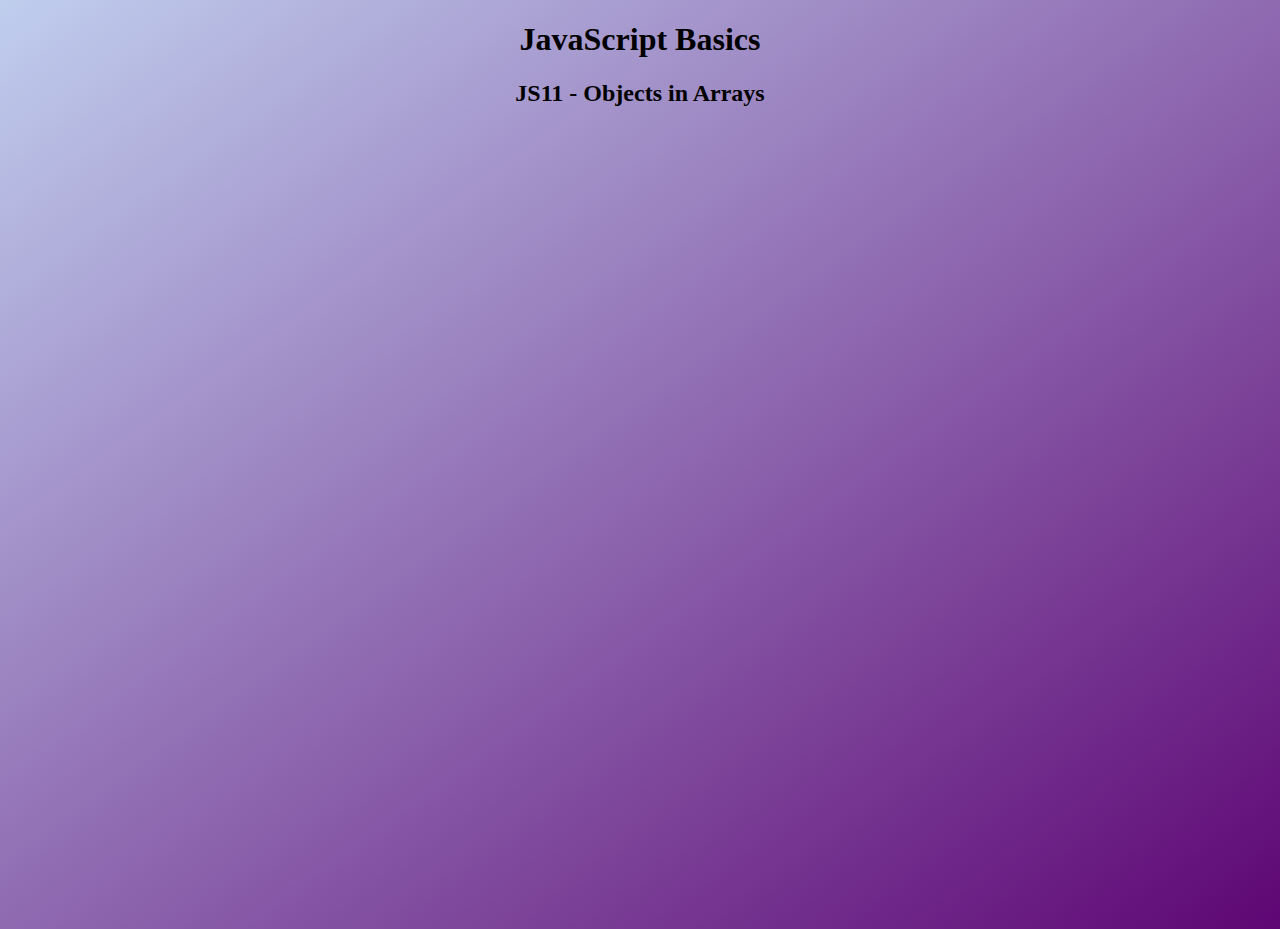
<file: sabah ders/index.html>
<!DOCTYPE html>
<html lang="en">
  <head>
    <meta charset="UTF-8" />
    <meta http-equiv="X-UA-Compatible" content="IE=edge" />
    <meta name="viewport" content="width=device-width, initial-scale=1.0" />
    <link rel="shortcut icon" href="#" />
    <title>JS Basic-11</title>
    <link rel="stylesheet" href="style.css" />
  </head>
  <body>
    <h1>JavaScript Basics</h1>
    <h2>JS11 - Objects in Arrays</h2>
    <script src="objects.js"></script>
  </body>
</html>
</file>
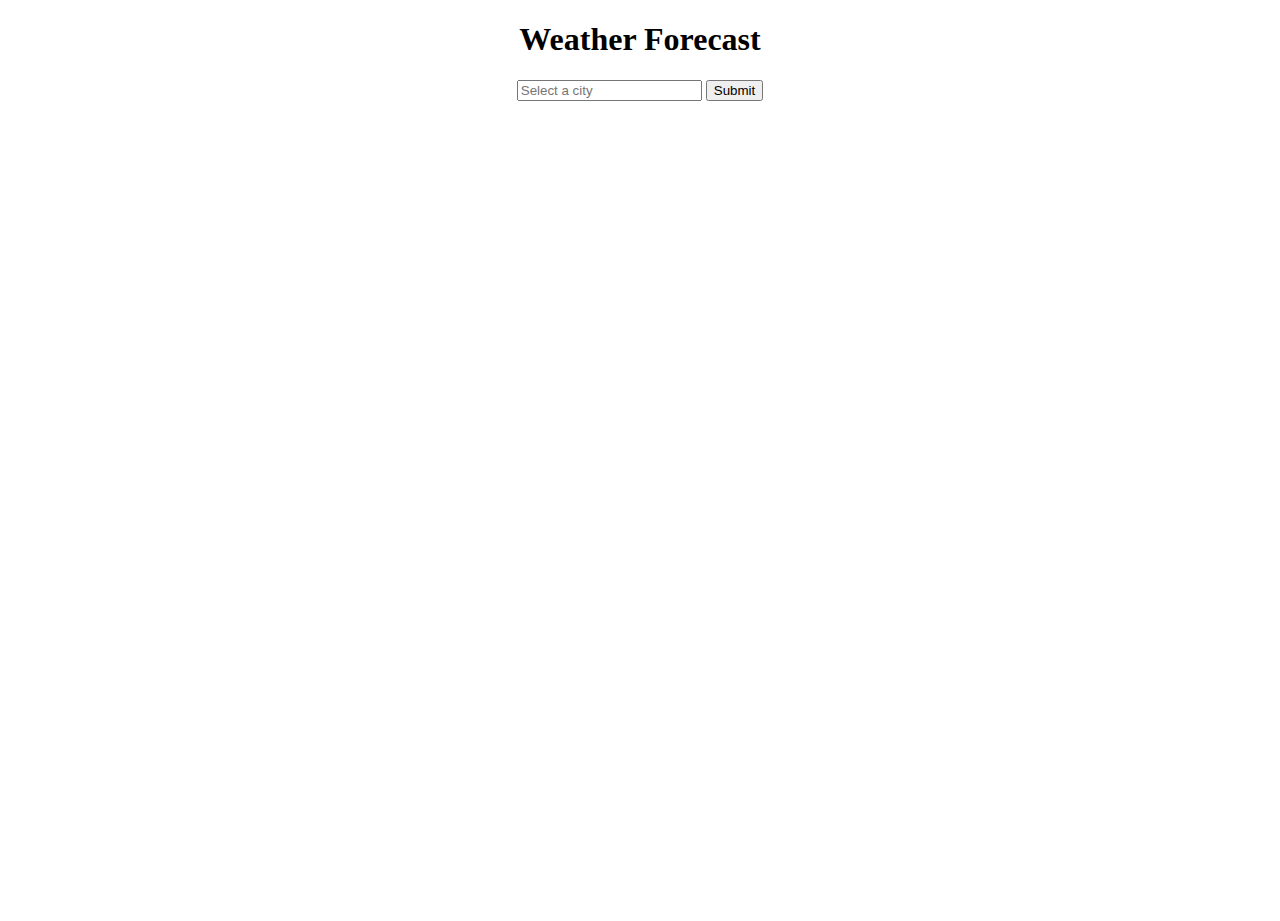
<file: weather/index.html>
<!DOCTYPE html>
<html lang="en">
  <head>
    <meta charset="UTF-8" />
    <meta http-equiv="X-UA-Compatible" content="IE=edge" />
    <meta name="viewport" content="width=device-width, initial-scale=1.0" />
    <title>Document</title>
    <link
      href="https://cdn.jsdelivr.net/npm/bootstrap@5.1.3/dist/css/bootstrap.min.css"
      rel="stylesheet"
      integrity="sha384-1BmE4kWBq78iYhFldvKuhfTAU6auU8tT94WrHftjDbrCEXSU1oBoqyl2QvZ6jIW3"
      crossorigin="anonymous"
    />
    <link rel="stylesheet" href="style.css" />
  </head>
  <body>
    <div class="container">
      <div class="header">
        <h1>Weather Forecast</h1>
        <input type="text" name="" id="input" placeholder="Select a city" />
        <button class="btn">Submit</button>
      </div>
      <div class="content">
        <p class="explain">
          <p class="explain">&nbsp</p>
          <ul class="ullist">

          </ul>
        </p>
      </div>
    </div>
    <script src="app.js"></script>
  </body>
</html>
</file>
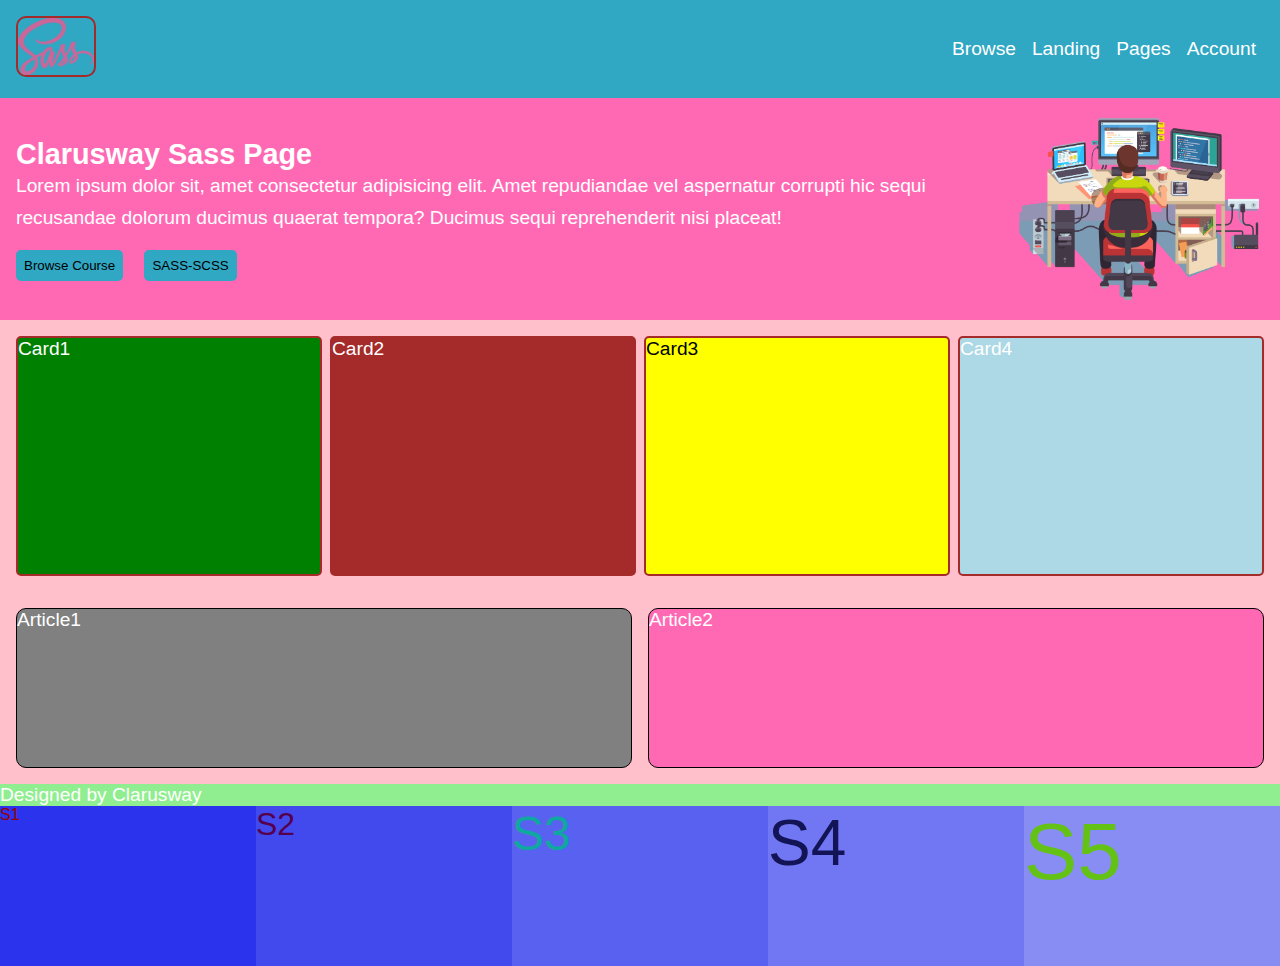
<file: Javascript/basic-example/index.html>
<!DOCTYPE html>
<html lang="en">
  <head>
    <meta charset="UTF-8" />
    <meta http-equiv="X-UA-Compatible" content="IE=edge" />
    <meta name="viewport" content="width=device-width, initial-scale=1.0" />
    <link rel="stylesheet" href="style.css" />
    <title>SASS INTRO</title>
  </head>
  <body>
    <header>
      <div>
        <img src="./images/sass.png" alt="" />
      </div>
      <ul>
        <li class="a"><a href="#">Browse</a></li>
        <li class="a"><a href="#">Landing</a></li>
        <li class="a"><a href="#">Pages</a></li>
        <li class="a"><a href="#">Account</a></li>
      </ul>
    </header>
    <main>
      <section class="banner">
        <aside>
          <h2>Clarusway Sass Page</h2>
          <p>
            Lorem ipsum dolor sit, amet consectetur adipisicing elit. Amet
            repudiandae vel aspernatur corrupti hic sequi recusandae dolorum
            ducimus quaerat tempora? Ducimus sequi reprehenderit nisi placeat!
          </p>
          <div class="buttons">
            <button>Browse Course</button>
            <button>SASS-SCSS</button>
          </div>
        </aside>
        <img src="./images/banner-img.png" alt="" />
      </section>
      <section class="cards">
        <div class="card1">Card1</div>
        <div class="card2">Card2</div>
        <div class="card3">Card3</div>
        <div class="card4">Card4</div>
      </section>
      <section class="articles">
        <article class="article1">Article1</article>
        <article class="article2">Article2</article>
      </section>
    </main>
    <footer>
      <p>Designed by Clarusway</p>
      <div class="social-icons">
        <div class="social1">S1</div>
        <div class="social2">S2</div>
        <div class="social3">S3</div>
        <div class="social4">S4</div>
        <div class="social5">S5</div>
      </div>
    </footer>
  </body>
</html>
</file>
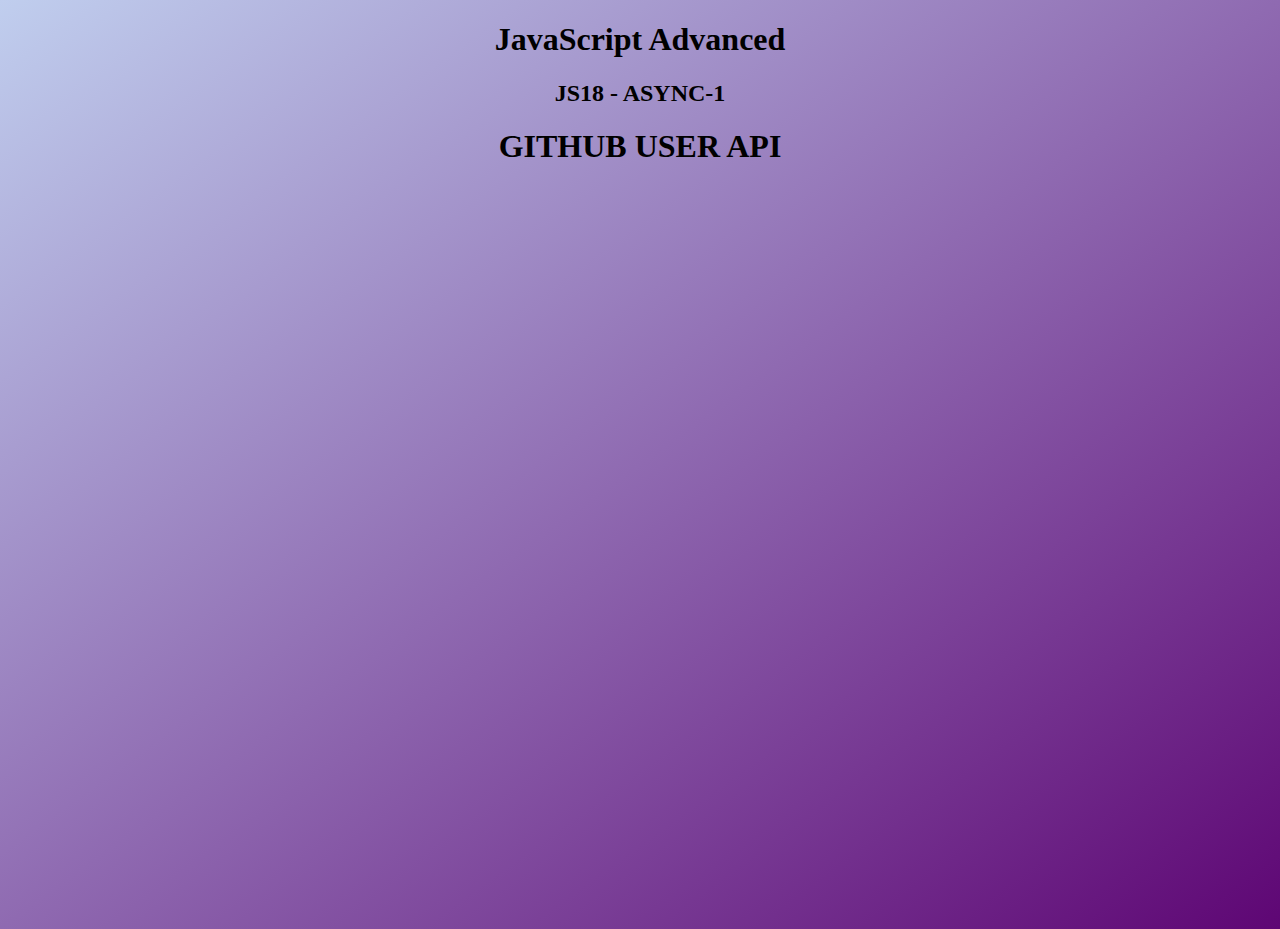
<file: Javascript/js18_async1/index.html>
<!DOCTYPE html>
<html lang="en">
  <head>
    <meta charset="UTF-8" />
    <meta http-equiv="X-UA-Compatible" content="IE=edge" />
    <meta name="viewport" content="width=device-width, initial-scale=1.0" />
    <title>JS18 - ASYNC1</title>

    <link
      href="https://cdn.jsdelivr.net/npm/bootstrap@5.1.3/dist/css/bootstrap.min.css"
      rel="stylesheet"
      integrity="sha384-1BmE4kWBq78iYhFldvKuhfTAU6auU8tT94WrHftjDbrCEXSU1oBoqyl2QvZ6jIW3"
      crossorigin="anonymous"
    />
    <link rel="stylesheet" href="style.css" />
  </head>
  <body>
    <header>
      <h1>JavaScript Advanced</h1>
      <h2>JS18 - ASYNC-1</h2>
    </header>

    <div class="container">
      <h1>GITHUB USER API</h1>
      <div class="users"></div>
    </div>

    <!-- <script src="1-timeout_Interval.js"></script> -->
    <!-- <script src="2-promise.js"></script> -->
    <script src="3-fetchAPI.js"></script>
  </body>
</html>
</file>
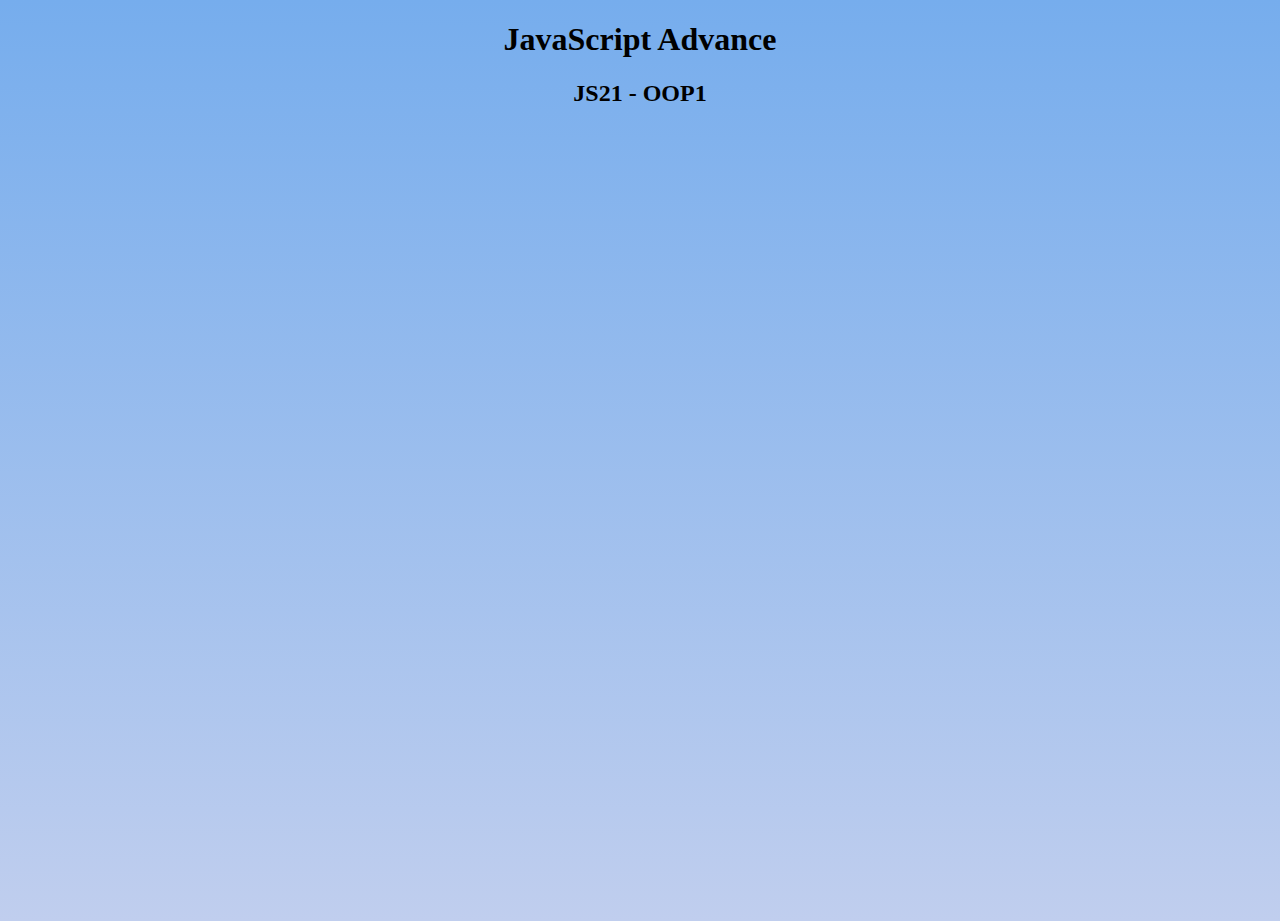
<file: Javascript/js21_oop1/index.html>
<!DOCTYPE html>
<html lang="en">
  <head>
    <meta charset="UTF-8" />
    <meta http-equiv="X-UA-Compatible" content="IE=edge" />
    <meta name="viewport" content="width=device-width, initial-scale=1.0" />
    <title>JS21 - OOP1</title>

    <link rel="stylesheet" href="style.css" />
  </head>
  <body>
    <header>
      <h1>JavaScript Advance</h1>
      <h2>JS21 - OOP1</h2>
    </header>
    <script src="1-objectLiteral.js"></script>
  </body>
</html>
</file>
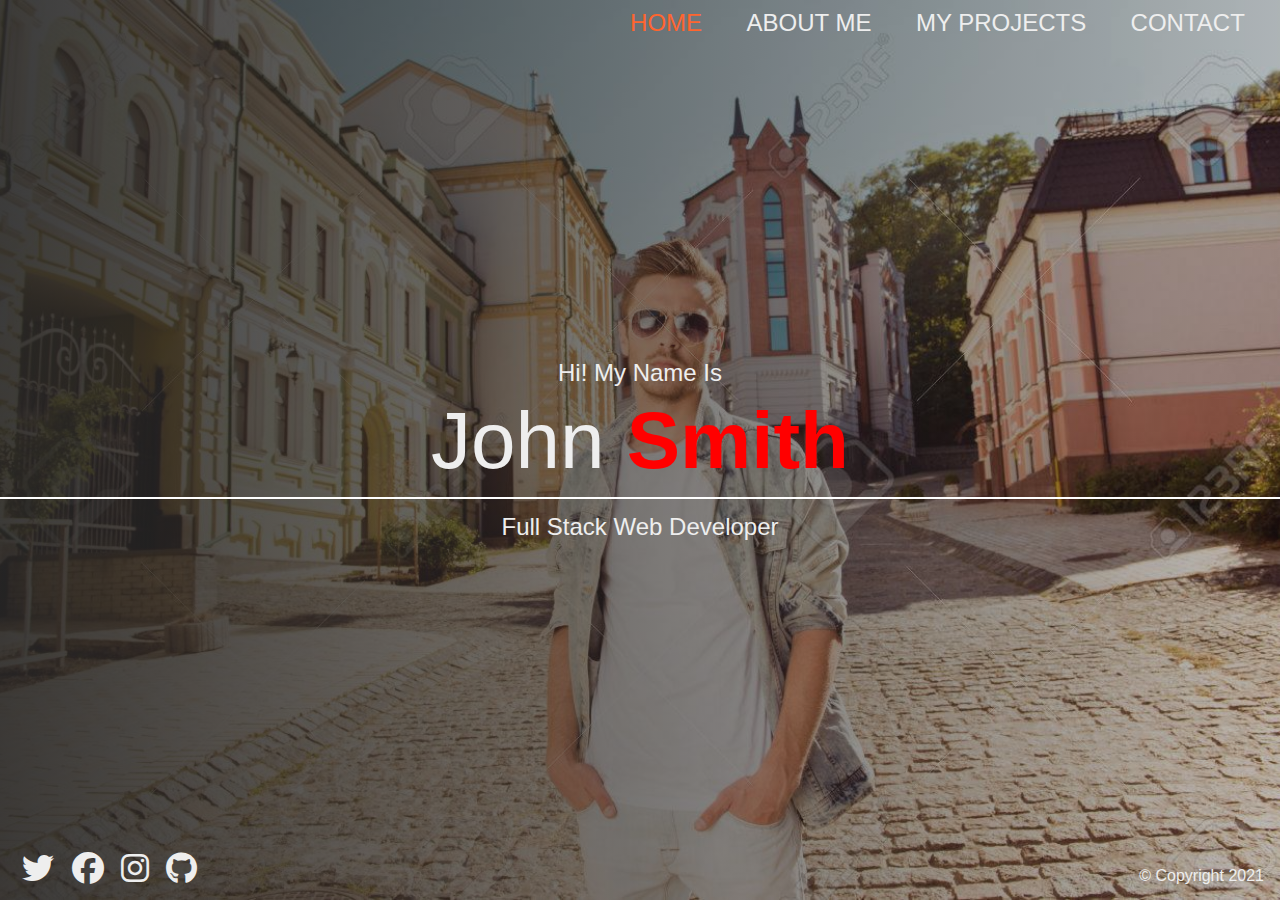
<file: SCCSS-Project/SCSS/index.html>
<!DOCTYPE html>
<html lang="en">
  <head>
    <meta charset="UTF-8" />
    <meta http-equiv="X-UA-Compatible" content="IE=edge" />
    <meta name="viewport" content="width=device-width, initial-scale=1.0" />
    <link rel="stylesheet" href="../css/style.css" />
    <title>Document</title>
  </head>
  <body>
    <div class="home-bgImg-container">
      <nav class="nav">
        <ul class="nav__list">
          <li class="nav__item">
            <a href="index.html" class="nav__link nav__link--active">Home</a>
          </li>
          <li class="nav__item">
            <a href="about.html" class="nav__link">About Me</a>
          </li>
          <li class="nav__item">
            <a href="projects.html" class="nav__link">My Projects</a>
          </li>
          <li class="nav__item">
            <a href="contact.html" class="nav__link">Contact</a>
          </li>
        </ul>
      </nav>

      <!-- HOME MAIN -->
      <main class="home">
        <h2>Hi! My Name Is</h2>
        <h1 class="home__name">
          John <span class="home__name--last">Smith</span>
        </h1>
        <h2>Full Stack Web Developer</h2>
      </main>
      <!-- HOME FOOTER -->
      <footer class="horizontal">
        <div class="social-icons">
          <a href="#">
            <i class="fab fa-twitter fa-2x"></i>
          </a>
          <a href="#">
            <i class="fab fa-facebook fa-2x"></i>
          </a>
          <a href="#">
            <i class="fab fa-instagram fa-2x"></i>
          </a>
          <a href="#">
            <i class="fab fa-github fa-2x"></i>
          </a>
        </div>
        <div class="copyright">&copy; Copyright 2021</div>
      </footer>
    </div>
  </body>
</html>
</file>
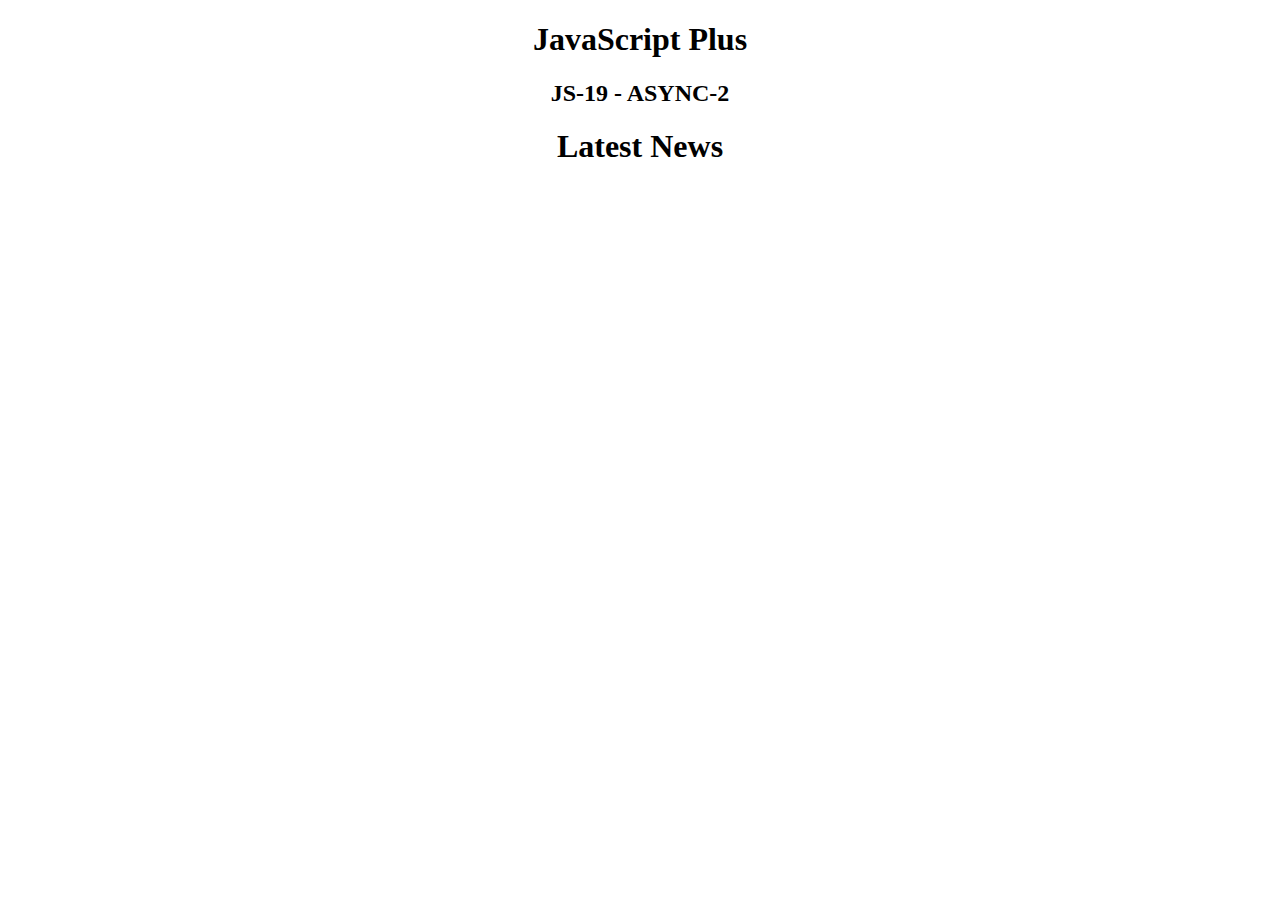
<file: Javascript/js19_async2/async-await/index.html>
<!DOCTYPE html>
<html lang="en">
  <head>
    <meta charset="UTF-8" />
    <meta http-equiv="X-UA-Compatible" content="IE=edge" />
    <meta name="viewport" content="width=device-width, initial-scale=1.0" />
    <title>JS19 - ASYNC2</title>

    <link
      href="https://cdn.jsdelivr.net/npm/bootstrap@5.1.3/dist/css/bootstrap.min.css"
      rel="stylesheet"
      integrity="sha384-1BmE4kWBq78iYhFldvKuhfTAU6auU8tT94WrHftjDbrCEXSU1oBoqyl2QvZ6jIW3"
      crossorigin="anonymous"
    />
    <link rel="stylesheet" href="style.css" />
  </head>
  <body>
    <header>
      <h1>JavaScript Plus</h1>
      <h2>JS-19 - ASYNC-2</h2>
    </header>
    <div class="container">
      <h1>Latest News</h1>

      <div id="news-list" class="row g-3 justify-content-center"></div>
    </div>

    <script src="async-await.js"></script>
  </body>
</html>
</file>
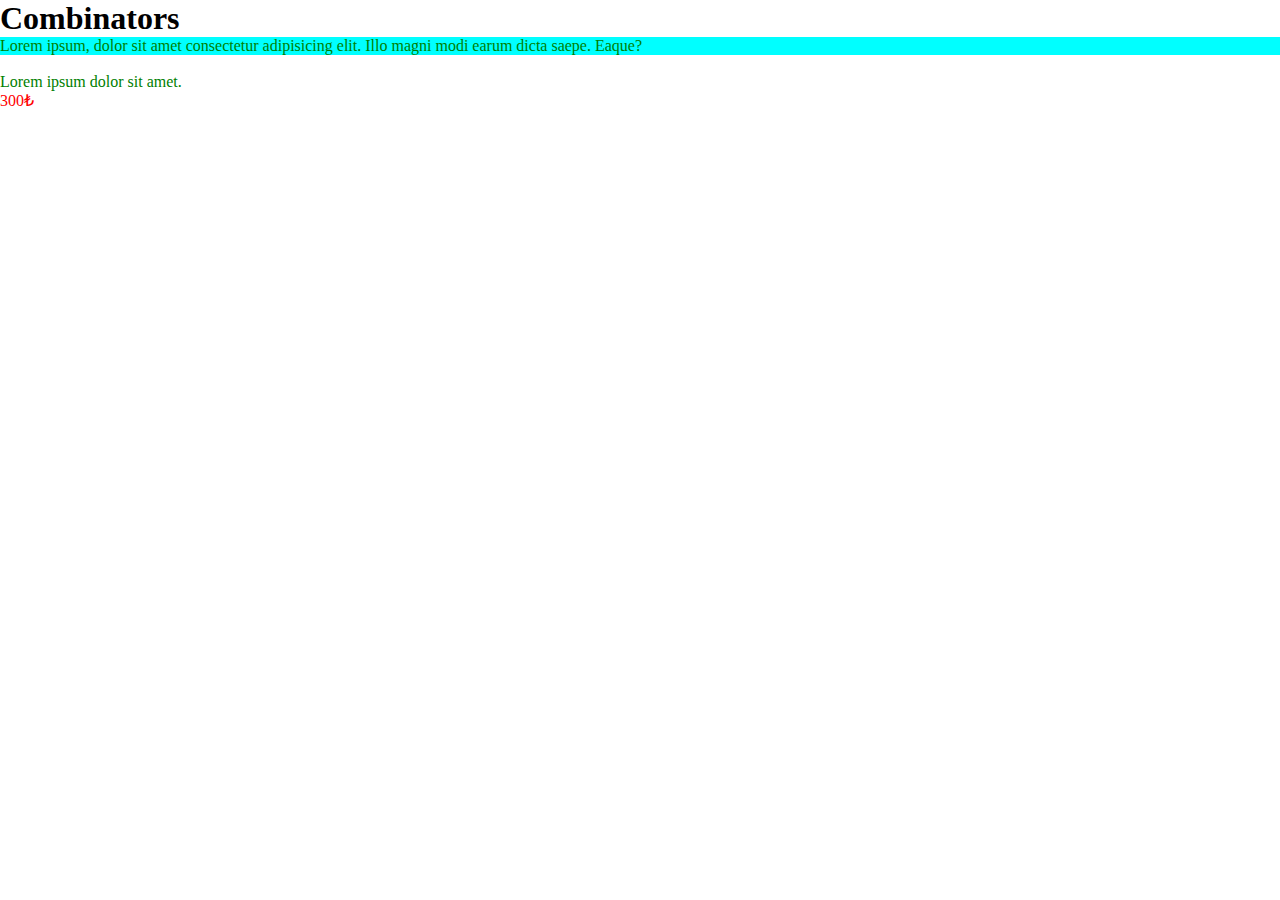
<file: html16/combinator_outline.html>
<!DOCTYPE html>
<html lang="en">
  <head>
    <meta charset="UTF-8" />
    <meta http-equiv="X-UA-Compatible" content="IE=edge" />
    <meta name="viewport" content="width=device-width, initial-scale=1.0" />
    <link rel="stylesheet" href="outline.css" />
    <title>Document</title>
  </head>
  <body>
    <div class="kutu">
      <h1>Combinators</h1>
      <p>
        Lorem ipsum, dolor sit amet consectetur adipisicing elit. Illo magni
        modi earum dicta saepe. Eaque?
      </p>
      <br />
      <p>Lorem ipsum dolor sit amet.</p>
      <div><p>300₺</p></div>
    </div>
  </body>
</html>
</file>
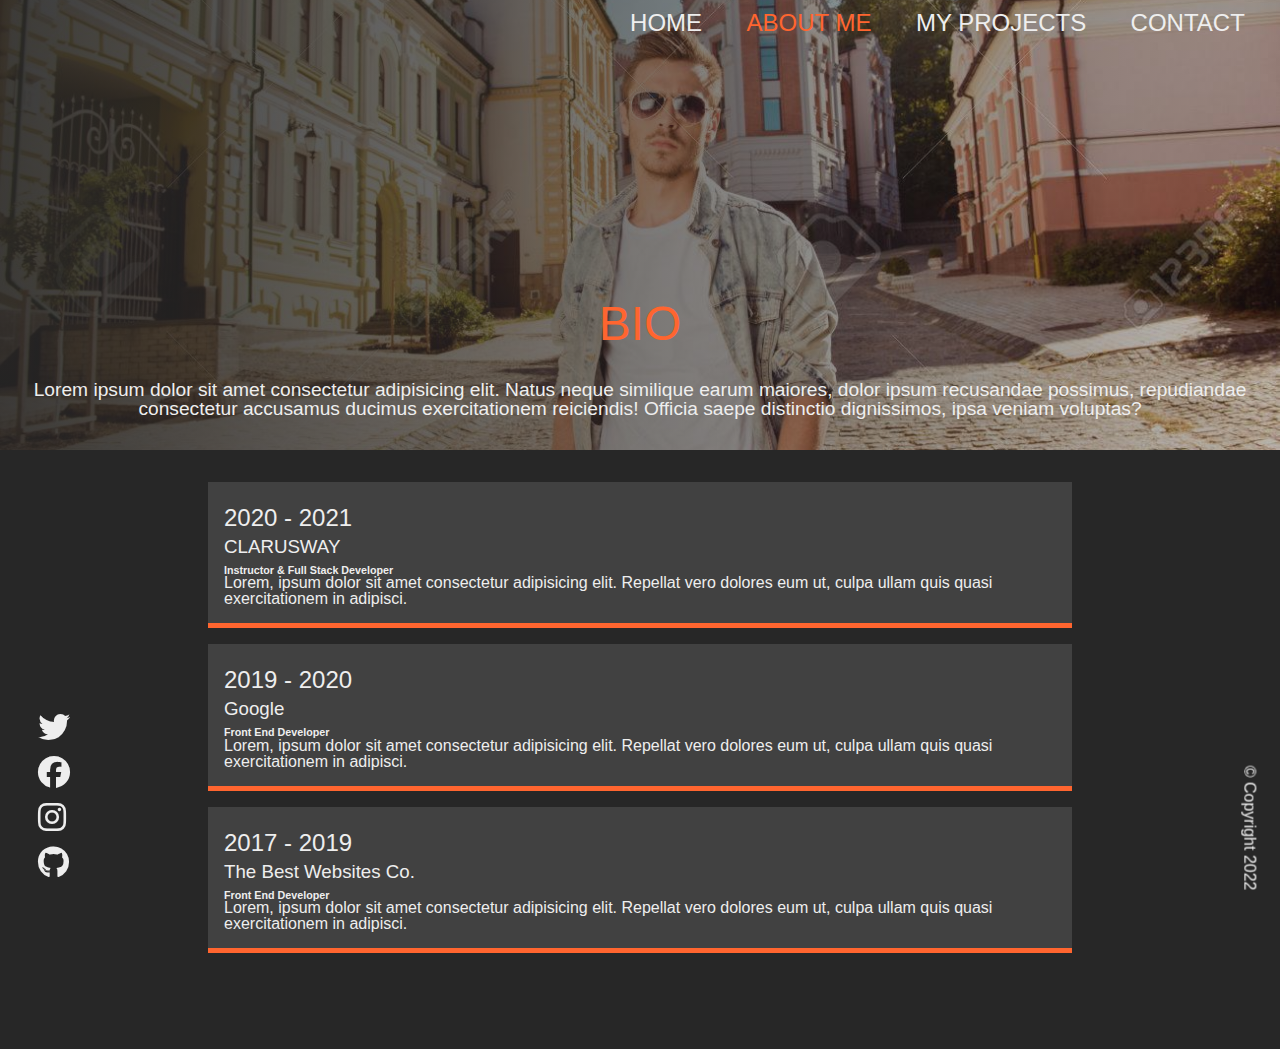
<file: SCCSS-Project/SCSS/about.html>
<!DOCTYPE html>
<html lang="en">
  <head>
    <meta charset="UTF-8" />
    <meta http-equiv="X-UA-Compatible" content="IE=edge" />
    <meta name="viewport" content="width=device-width, initial-scale=1.0" />

    <link rel="stylesheet" href="../css/style.css" />
    <title>Portfolio-About</title>
  </head>
  <body>
    <div class="about-bgImg-container">
      <!-- ABOUT NAV -->
      <nav class="nav">
        <ul class="nav__list">
          <li class="nav__item">
            <a href="index.html" class="nav__link">Home</a>
          </li>
          <li class="nav__item">
            <a href="about.html" class="nav__link nav__link--active"
              >About Me</a
            >
          </li>
          <li class="nav__item">
            <a href="projects.html" class="nav__link">My Projects</a>
          </li>
          <li class="nav__item">
            <a href="contact.html" class="nav__link">Contact</a>
          </li>
        </ul>
      </nav>

      <div class="about__bio-image">
        <h2>BIO</h2>
        <p>
          Lorem ipsum dolor sit amet consectetur adipisicing elit. Natus neque
          similique earum maiores, dolor ipsum recusandae possimus, repudiandae
          consectetur accusamus ducimus exercitationem reiciendis! Officia saepe
          distinctio dignissimos, ipsa veniam voluptas?
        </p>
      </div>
    </div>

    <!-- ABOUT MAIN -->

    <main class="about">
      <div class="about__container">
        <div class="about__job">
          <h2 class="text-secondary">2020 - 2021</h2>
          <h3>CLARUSWAY</h3>
          <h6>Instructor & Full Stack Developer</h6>
          <p>
            Lorem, ipsum dolor sit amet consectetur adipisicing elit. Repellat
            vero dolores eum ut, culpa ullam quis quasi exercitationem in
            adipisci.
          </p>
        </div>
        <div class="about__job">
          <h2 class="text-secondary">2019 - 2020</h2>
          <h3>Google</h3>
          <h6>Front End Developer</h6>
          <p>
            Lorem, ipsum dolor sit amet consectetur adipisicing elit. Repellat
            vero dolores eum ut, culpa ullam quis quasi exercitationem in
            adipisci.
          </p>
        </div>
        <div class="about__job">
          <h2 class="text-secondary">2017 - 2019</h2>
          <h3>The Best Websites Co.</h3>
          <h6>Front End Developer</h6>
          <p>
            Lorem, ipsum dolor sit amet consectetur adipisicing elit. Repellat
            vero dolores eum ut, culpa ullam quis quasi exercitationem in
            adipisci.
          </p>
        </div>
      </div>
    </main>

    <!-- ABOUT FOOTER -->
    <footer class="vertical">
      <div class="social-icons">
        <a href="#">
          <i class="fab fa-twitter fa-2x"></i>
        </a>
        <a href="#">
          <i class="fab fa-facebook fa-2x"></i>
        </a>
        <a href="#">
          <i class="fab fa-instagram fa-2x"></i>
        </a>
        <a href="#">
          <i class="fab fa-github fa-2x"></i>
        </a>
      </div>
      <div class="copyright">&copy; Copyright 2022</div>
    </footer>
  </body>
</html>
</file>
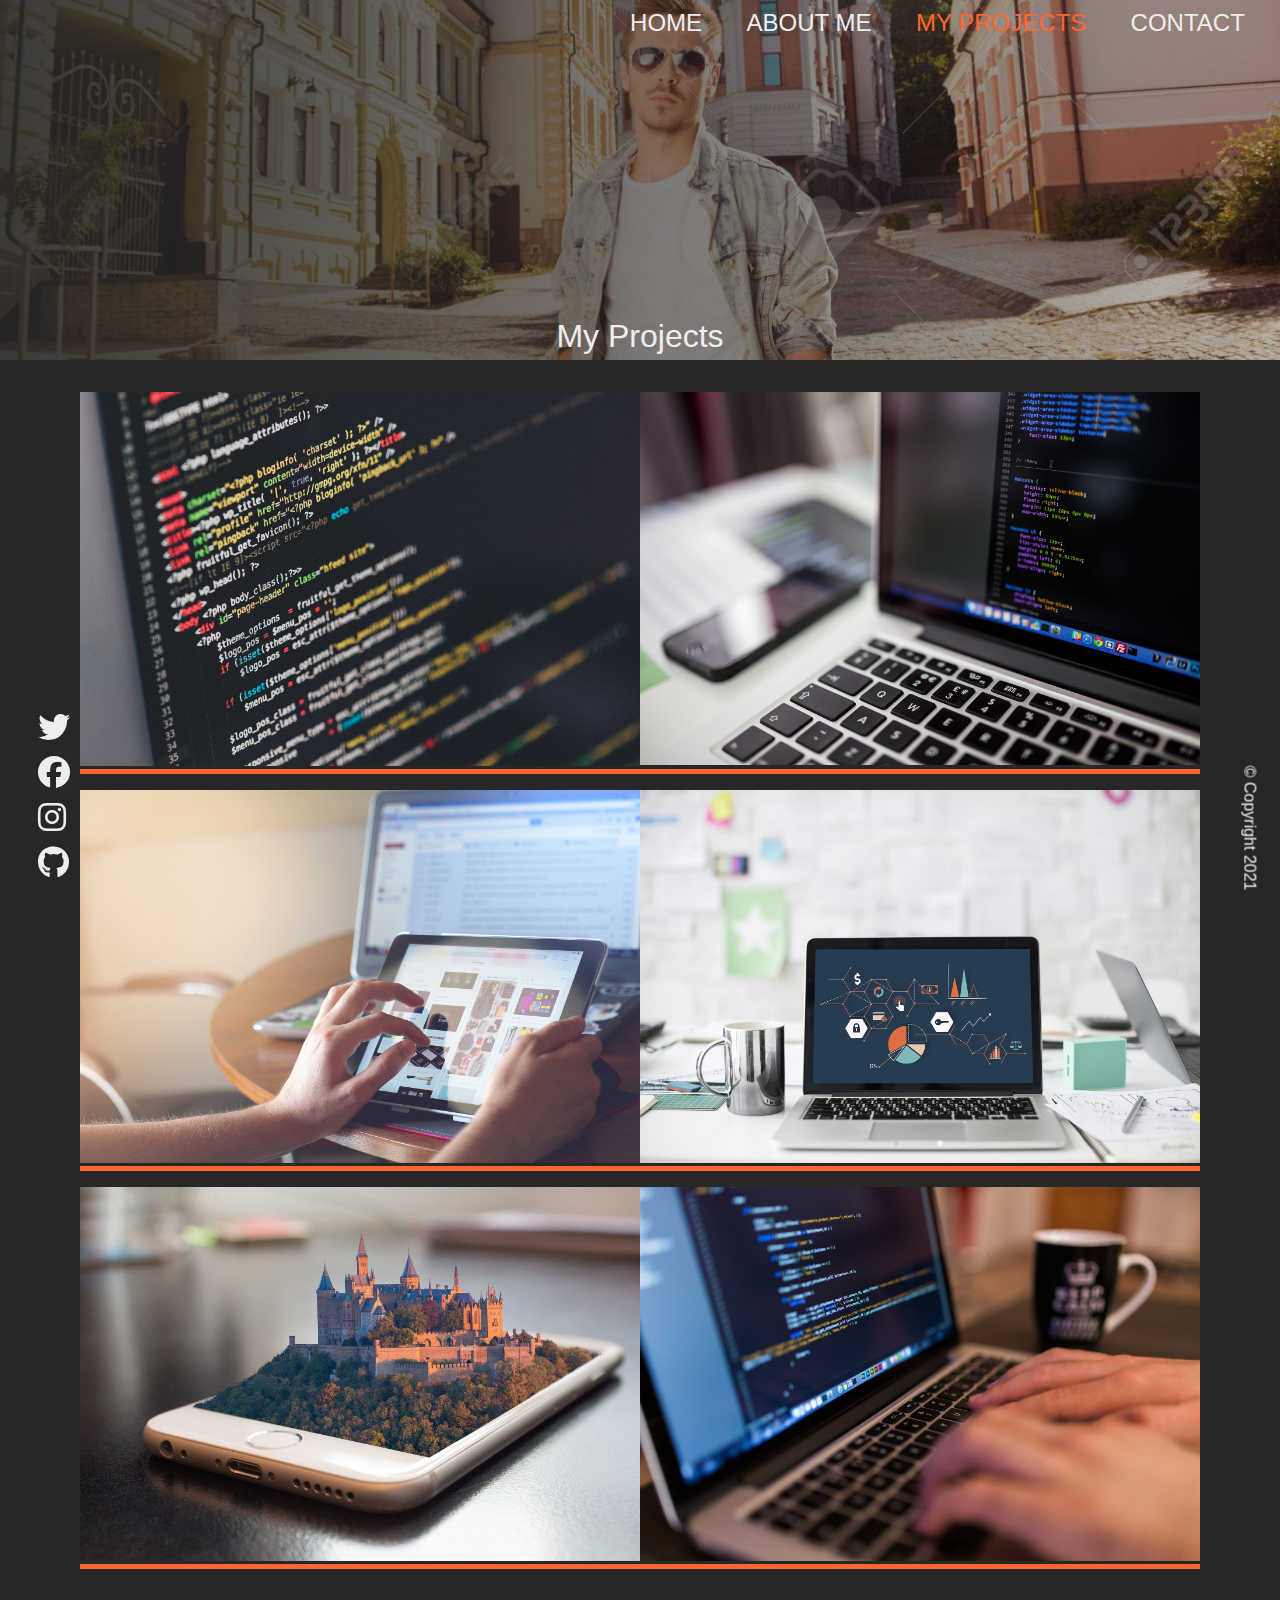
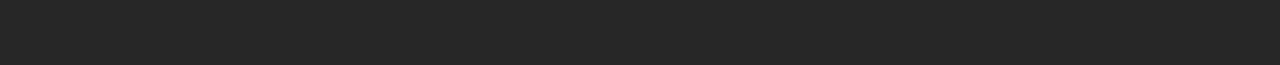
<file: SCCSS-Project/SCSS/projects.html>
<!DOCTYPE html>
<html lang="en">
  <head>
    <meta charset="UTF-8" />
    <meta name="viewport" content="width=device-width, initial-scale=1.0" />
    <meta http-equiv="X-UA-Compatible" content="ie=edge" />

    <link rel="stylesheet" href="../css/style.css" />
    <title>Portfolio-Projects</title>
  </head>
  <body>
    <div class="project-bgImg-container">
      <!-- PROJECT NAV -->
      <nav class="nav">
        <ul class="nav__list">
          <li class="nav__item">
            <a href="index.html" class="nav__link">Home</a>
          </li>
          <li class="nav__item">
            <a href="about.html" class="nav__link">About Me</a>
          </li>
          <li class="nav__item">
            <a href="projects.html" class="nav__link nav__link--active"
              >My Projects</a
            >
          </li>
          <li class="nav__item">
            <a href="contact.html" class="nav__link">Contact</a>
          </li>
        </ul>
      </nav>

      <div class="projects__bio-image">
        <h1>My Projects</h1>
      </div>
    </div>

    <!-- PROJECT MAIN -->
    <main class="projects">
      <div class="projects__items">
        <div class="projects__item">
          <img src="../img/project-1.jpg" alt="My Project" />
        </div>

        <div class="projects__item">
          <img src="../img/project-2.jpg" alt="My Project" />
        </div>
        <div class="projects__item">
          <img src="../img/project-3.jpg" alt="My Project" />
        </div>
        <div class="projects__item">
          <img src="../img/project-4.jpg" alt="My Project" />
        </div>

        <div class="projects__item">
          <img src="../img/project-5.jpg" alt="My Project" />
        </div>
        <div class="projects__item">
          <img src="../img/project-6.jpg" alt="My Project" />
        </div>
      </div>
    </main>

    <!-- PROJECT FOOTER -->
    <footer class="vertical">
      <div class="social-icons">
        <a href="#">
          <i class="fab fa-twitter fa-2x"></i>
        </a>
        <a href="#">
          <i class="fab fa-facebook fa-2x"></i>
        </a>
        <a href="#">
          <i class="fab fa-instagram fa-2x"></i>
        </a>
        <a href="#">
          <i class="fab fa-github fa-2x"></i>
        </a>
      </div>

      <div class="copyright">&copy; Copyright 2021</div>
    </footer>
  </body>
</html>
</file>
<file: sabah ders/style.css>
body {
  text-align: center;
  font-family: tahoma;
  height: 100vh;
  background: linear-gradient(to top left, #5e0674, #c0ceee);
}
</file>
<file: weather/style.css>
body {
  margin: 0;
  text-align: center;
  font-family: tahoma;
  height: 100vh;
  /* background: linear-gradient(#76aded, #c0ceee); */
}
</file>
<file: Javascript/basic-example/style.css>
* {
  box-sizing: border-box;
  margin: 0;
  padding: 0;
}

body {
  font-family: "Segoe UI", Tahoma, Geneva, Verdana, sans-serif;
  background-color: pink;
  font-size: 1.2rem;
  color: white;
}

header {
  padding: 1rem;
  background-color: #30a7c3;
  display: flex;
  justify-content: space-between;
  align-items: center;
}
header img {
  border: 2px solid brown;
  width: 80px;
  border-radius: 10px;
}
header ul {
  list-style-type: none;
  display: flex;
}
header ul li:hover {
  text-decoration: underline;
}
header a {
  color: white;
  text-decoration: none;
  padding: 0.5rem;
}

.banner {
  display: flex;
  justify-content: space-between;
  background-color: hotpink;
  padding: 1rem;
  line-height: 2rem;
  align-items: center;
}
.banner aside button {
  padding: 0.5rem;
  border-radius: 5px;
  border: none;
  background-color: #30a7c3;
  margin-top: 1rem;
  margin-right: 1rem;
}
.banner aside button:hover {
  background-color: pink;
  cursor: pointer;
}
.banner img {
  width: 30%;
  min-width: 250px;
  max-width: 400px;
}

.cards {
  display: flex;
  gap: 0.5rem;
  padding: 1rem;
}
.cards .card1 {
  background-color: green;
  color: white;
  width: 25%;
  height: 15rem;
  border: 2px solid brown;
  border-radius: 5px;
}
.cards .card2 {
  background-color: brown;
  color: white;
  width: 25%;
  height: 15rem;
  border: 2px solid brown;
  border-radius: 5px;
}
.cards .card3 {
  background-color: yellow;
  color: black;
  width: 25%;
  height: 15rem;
  border: 2px solid brown;
  border-radius: 5px;
}
.cards .card4 {
  background-color: lightblue;
  color: white;
  width: 25%;
  height: 15rem;
  border: 2px solid brown;
  border-radius: 5px;
}

.articles {
  display: flex;
  padding: 1rem;
  gap: 1rem;
}
.articles .article1, .articles .article2 {
  background-color: grey;
  width: 50%;
  border: 1px solid black;
  height: 10rem;
  border-radius: 10px;
}
.articles .article2 {
  background-color: hotpink;
}

footer p {
  background-color: lightgreen;
}
footer .social-icons {
  display: flex;
  height: 10rem;
}
footer .social-icons .social1 {
  width: 20%;
  background-color: #2b34ec;
  font-size: 1rem;
  color: #990000;
}
footer .social-icons .social2 {
  width: 20%;
  background-color: #424aee;
  font-size: 2rem;
  color: #55004e;
}
footer .social-icons .social3 {
  width: 20%;
  background-color: #5961f0;
  font-size: 3rem;
  color: #0fa8a1;
}
footer .social-icons .social4 {
  width: 20%;
  background-color: #7177f2;
  font-size: 4rem;
  color: #121456;
}
footer .social-icons .social5 {
  width: 20%;
  background-color: #888df4;
  font-size: 5rem;
  color: #64c217;
}

/*# sourceMappingURL=style.css.map */
</file>
<file: Javascript/js18_async1/style.css>
body {
  text-align: center;
  font-family: tahoma;
  height: 100vh;
  background: linear-gradient(to top left, #5e0674, #c0ceee);
}
</file>
<file: Javascript/js21_oop1/style.css>
body {
  margin: 0;
  text-align: center;
  font-family: tahoma;
  height: 100vh;
  background: linear-gradient(#76aded, #c0ceee);
}
</file>
<file: Javascript/js19_async2/async-await/style.css>
body {
  margin: 0;
  text-align: center;
  font-family: tahoma;
  height: 100vh;
  /* background: linear-gradient(#76aded, #c0ceee); */
}
</file>
<file: html16/outline.css>
* {
  box-sizing: border-box;
  margin: 0;
  padding: 0;
}
/**Descendent Selector*/
.kutu p {
  color: red;
}
/*child selector*/
/*!parent'ı kutu class lan tim p'leri seç*/
.kutu > p {
  color: green;
}
h1 + p {
  background-color: aqua;
}
</file>
<file: SCCSS-Project/css/style.css>
@import url("https://cdnjs.cloudflare.com/ajax/libs/font-awesome/6.2.0/css/all.min.css");
* {
  margin: 0;
  padding: 0;
  box-sizing: border-box;
}

.about-bgImg-container {
  height: 50vh;
  width: 100%;
  background: linear-gradient(to right, rgba(39, 39, 39, 0.9), rgba(39, 39, 39, 0.3)), url("../img/model-1.jpg");
  background-position: center center;
  background-size: cover;
  display: flex;
  justify-content: space-between;
  flex-direction: column;
}
.about-bgImg-container .about__bio-image {
  text-align: center;
}
.about-bgImg-container .about__bio-image h2 {
  font-size: 3rem;
  color: #ff652f;
}
.about-bgImg-container .about__bio-image p {
  font-size: 1.2rem;
  margin: 2rem;
}

.about__container {
  width: 70vw;
  margin: 2rem auto;
}
.about .about__job {
  margin: 1rem;
  background: #414141;
  padding: 1rem;
  border-bottom: 5px solid #ff652f;
}
.about .about__job h2,
.about .about__job h3 {
  margin: 0.5rem 0;
}
.about .about__job h2 h6,
.about .about__job h3 h6 {
  margin: 0.3rem 0;
}

.contact-bgImg-container {
  height: 100vh;
  width: 100%;
  background: linear-gradient(to right, rgba(39, 39, 39, 0.9), rgba(39, 39, 39, 0.3)), url("../img/model-1.jpg");
  background-position: center center;
  background-size: cover;
}
.contact-bgImg-container nav {
  height: 40vh;
}

.contact {
  height: 40vh;
  display: flex;
  flex-direction: column;
  flex-wrap: nowrap;
  justify-content: center;
  text-align: center;
}
.contact h2 {
  font-size: 3rem;
  margin-bottom: 2rem;
}
.contact__list {
  display: flex;
  flex-direction: column;
  flex-wrap: wrap;
  justify-content: center;
  gap: 2.5rem;
  font-size: 1.5rem;
}
.contact .text-secondary {
  color: #ff652f;
}

.home-bgImg-container {
  height: 100vh;
  width: 100%;
  background: linear-gradient(to right, rgba(39, 39, 39, 0.9), rgba(39, 39, 39, 0.3)), url("../img/model-1.jpg");
  background-position: center center;
  background-size: cover;
}

.home {
  height: 80vh;
  display: flex;
  flex-direction: column;
  justify-content: center;
  text-align: center;
}
.home__name {
  font-size: 5rem;
  padding: 1rem;
  margin-bottom: 1rem;
  border-bottom: 2px solid #fff;
}
.home__name--last {
  color: red;
  font-weight: 700;
}

.project-bgImg-container {
  height: 40vh;
  width: 100%;
  background: linear-gradient(to right, rgba(39, 39, 39, 0.9), rgba(39, 39, 39, 0.3)), url("../img/model-1.jpg");
  background-position: center center;
  background-size: cover;
  display: flex;
  flex-direction: column;
  justify-content: space-between;
}
.project-bgImg-container .projects__bio-image {
  text-align: center;
  margin-bottom: 0.5rem;
}

.projects__items {
  width: 100%;
  display: flex;
  flex-wrap: wrap;
  justify-content: center;
  padding: 2rem 5rem;
  gap: 1rem 0;
}
.projects__item {
  width: 100%;
  cursor: pointer;
  border-bottom: 5px solid #ff652f;
  position: relative;
}
.projects__item img {
  width: 100%;
}
.projects__item::after {
  content: "";
  height: 100%;
  width: 100%;
  background-color: #ff652f;
  position: absolute;
  left: 0;
  opacity: 0;
  transition: all 0.5s;
}
.projects__item:hover:after {
  opacity: 0.7;
}

.link-style a, footer.middle a, footer.vertical .social-icons a, footer.horizontal a {
  padding: 0.4rem;
  transition: all 1s;
}
.link-style a:hover, footer.middle a:hover, footer.vertical .social-icons a:hover, footer.horizontal a:hover {
  color: #ff652f;
}

footer.horizontal {
  height: 10vh;
  display: flex;
  justify-content: space-between;
  align-items: flex-end;
  padding: 1rem;
}

footer.vertical {
  display: flex;
  justify-content: space-between;
  align-items: flex-end;
  padding: 2rem;
  margin-bottom: 1rem;
}
footer.vertical .social-icons {
  display: flex;
  flex-direction: column;
  position: fixed;
  bottom: 1rem;
}
footer.vertical .copyright {
  position: fixed;
  bottom: 1rem;
  right: 3rem;
  transform: rotate(90deg) translate(-3rem, -5rem);
}

footer.middle {
  height: 20vh;
  display: flex;
  flex-direction: column;
  justify-content: flex-start;
  align-items: center;
  padding: 1rem;
  gap: 1rem;
}

.nav {
  padding: 1rem;
  height: 10vh;
}
.nav__list {
  text-align: right;
}
.nav__item {
  display: inline;
  padding: 1rem;
}
.nav__link {
  font-size: 1rem;
  text-transform: uppercase;
  font-weight: 500;
  font-family: "Segoe UI", Tahoma, Geneva, Verdana, sans-serif;
  transition: all 1s;
}
.nav__link:hover {
  color: blue;
}
.nav__link--active {
  color: #ff652f;
}

@media screen and (min-width: 0px) {
  .nav {
    padding: 0.5rem;
  }
  .nav__list {
    text-align: center;
  }
  .nav__item {
    padding-right: 0.7rem;
  }
  .nav .nav__link {
    font-size: 0.9rem;
  }
  .contact h2 {
    font-size: 2rem;
    margin-bottom: 1rem;
  }
  .contact__list {
    gap: 2rem 1.2rem;
    font-size: 1.2rem;
  }
}
@media screen and (min-width: 576px) {
  .nav {
    padding: 0.7rem;
  }
  .nav__list {
    text-align: right;
  }
  .nav__item {
    padding-right: 1rem;
  }
  .nav .nav__link {
    font-size: 1rem;
  }
  .contact h2 {
    font-size: 2.5rem;
    margin-bottom: 1.5rem;
  }
  .contact__list {
    gap: 2.5rem 2rem;
    font-size: 1.5rem;
  }
}
@media screen and (min-width: 768px) {
  .nav__item {
    padding-right: 1.3rem;
  }
  .nav .nav__link {
    font-size: 1.3rem;
  }
  .projects__item {
    width: 100%;
  }
}
@media screen and (min-width: 1024px) {
  .nav__item {
    padding-right: 1.5rem;
  }
  .nav .nav__link {
    font-size: 1.5rem;
  }
  .projects__item {
    width: 50%;
  }
  .contact__list {
    flex-direction: row;
  }
}
@media screen and (min-width: 1600px) {
  .projects__item {
    width: 33%;
  }
}
body {
  font-family: "Segoe UI", Tahoma, Geneva, Verdana, sans-serif;
  line-height: 1;
  color: #eee;
  background-color: #272727;
  height: 100vh;
}

a {
  text-decoration: none;
  color: #eee;
}

h1,
h2,
h3 {
  font-weight: 400;
}

/*# sourceMappingURL=style.css.map */
</file>
